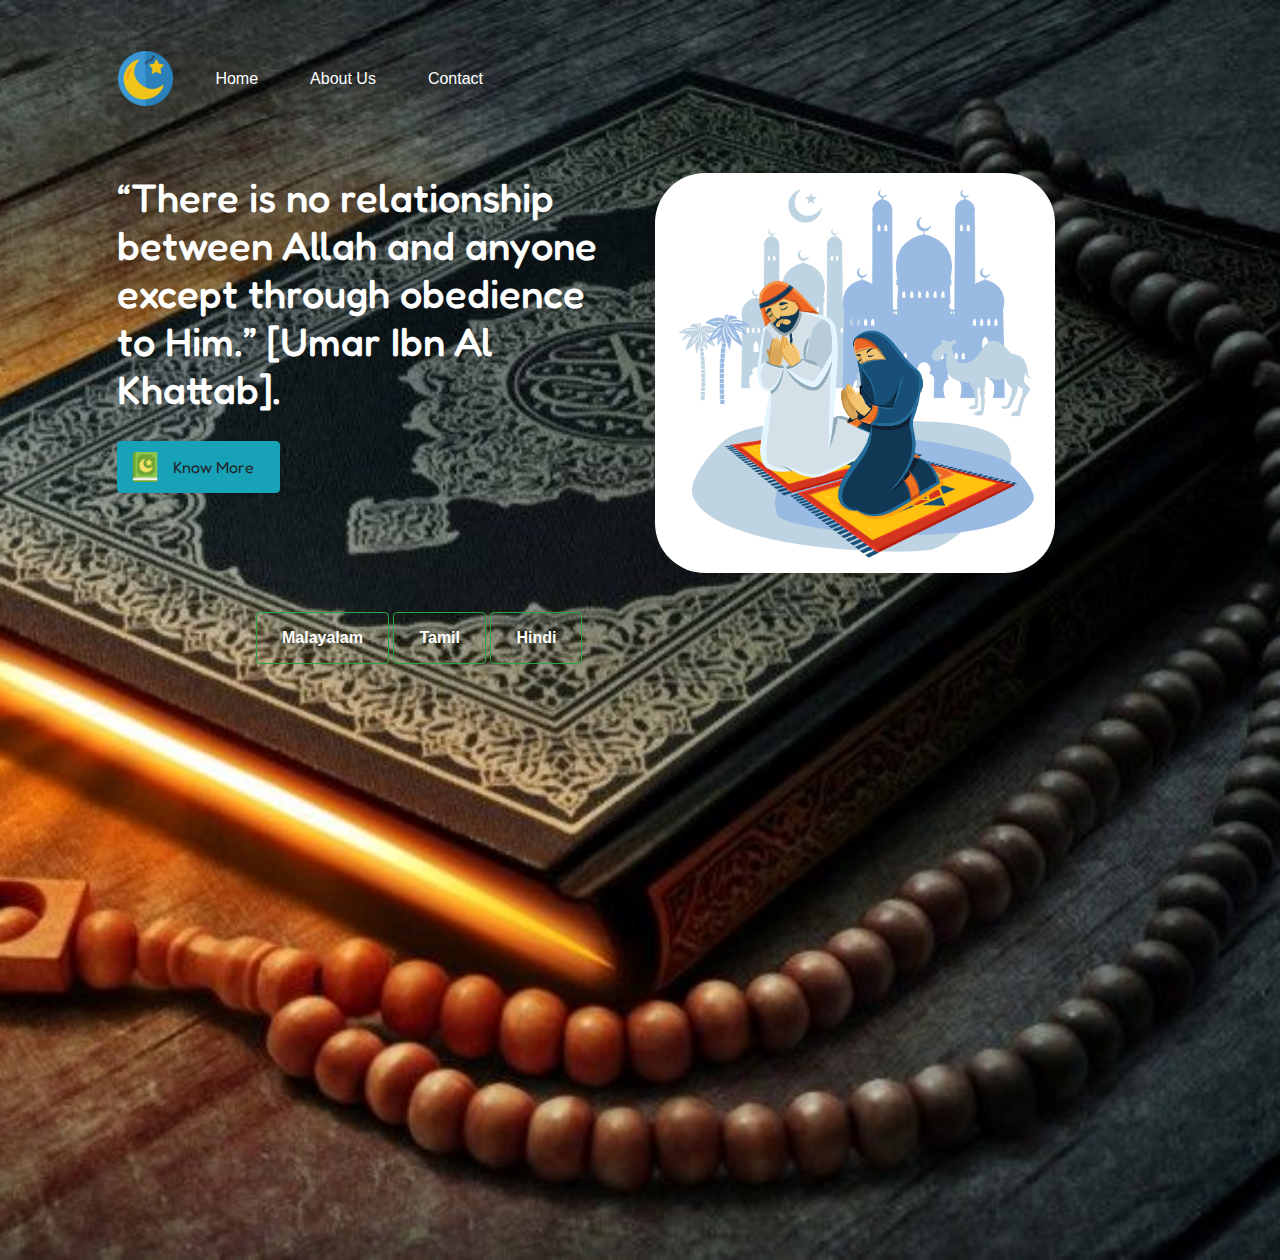
<file: index.html>
<!DOCTYPE html>
<html lang="en">
<head>
    <meta charset="UTF-8">
    <meta name="viewport" content="width=device-width, initial-scale=1.0">
    <title>My King</title>
    <link rel="stylesheet" href="css/style.css">

    <link href="https://fonts.googleapis.com/css2?family=Fredoka+One&display=swap" rel="stylesheet">
    <link rel="icon" href="css/mosque.png">

    <link rel="stylesheet" href="https://stackpath.bootstrapcdn.com/bootstrap/4.5.2/css/bootstrap.min.css" integrity="sha384-JcKb8q3iqJ61gNV9KGb8thSsNjpSL0n8PARn9HuZOnIxN0hoP+VmmDGMN5t9UJ0Z" crossorigin="anonymous">
    <script src="https://code.jquery.com/jquery-3.5.1.slim.min.js" integrity="sha384-DfXdz2htPH0lsSSs5nCTpuj/zy4C+OGpamoFVy38MVBnE+IbbVYUew+OrCXaRkfj" crossorigin="anonymous"></script>
    <script src="https://cdn.jsdelivr.net/npm/popper.js@1.16.1/dist/umd/popper.min.js" integrity="sha384-9/reFTGAW83EW2RDu2S0VKaIzap3H66lZH81PoYlFhbGU+6BZp6G7niu735Sk7lN" crossorigin="anonymous"></script>
    <script src="https://stackpath.bootstrapcdn.com/bootstrap/4.5.2/js/bootstrap.min.js" integrity="sha384-B4gt1jrGC7Jh4AgTPSdUtOBvfO8shuf57BaghqFfPlYxofvL8/KUEfYiJOMMV+rV" crossorigin="anonymous"></script>
</head>
<body>
  <div class="qqq">
    <nav class="navbar navbar-expand navbar-light  bg-link">
        <a class="navbar-brand button" href="index.html"><img src="css/tdg.png" alt="islamic" width="55" height="55" alt="" loading="lazy"></a>
        <button class="navbar-toggler" type="button" data-toggle="collapse" data-target="#navbarSupportedContent" aria-controls="navbarSupportedContent" aria-expanded="false" aria-label="Toggle navigation">
          <span class="navbar-toggler-icon"></span>
        </button>
      
        <div class="collapse navbar-collapse" id="navbarSupportedContent">
          <ul class="navbar-nav mr-auto "  >
            <li class="nav-item active">
              <a class="nav-link" href="index.html" style="color: #fff;">Home <span class="sr-only">(current)</span></a>
            </li>
            <li class="nav-item active">
                <a class="nav-link" href="about.html" style="color: #fff;">About Us <span class="sr-only">(current)</span></a>
              </li>
              <li class="nav-item active">
                <a class="nav-link" href="contact.html" style="color: #fff;">Contact <span class="sr-only">(current)</span></a>
              </li>
          </ul>
        </div>
    </nav>
    <div class="container">
        <div class="row">
          <div class="col-xl">
            <H1>“There is no relationship between Allah and anyone except through obedience to Him.” [Umar Ibn Al Khattab].</H1>
            <button type="button" class="btn btn-info " ><img src="css/quran.png" alt="quran" width="30" height="30" alt="" loading="lazy" ><a class="btn" href="contact.html"> Know More</a></button>
          </div>
          <div class="col-xl">
            <img class="img2" src="css/7181.jpg" alt=""  loading="lazy" >
          </div>
        </div>
      </div>
  </div>
    <div class="ttt">
    <button type="button" class="btn btn-outline-success " ><a class="btn" href="malayalam.html" style="color: #fff; font-weight: bolder;" > Malayalam</a></button>
    <button type="button" class="btn btn-outline-success" ><a class="btn" href="tamil.html" style="color: #fff; font-weight: bolder;"> Tamil</a></button>
    <button type="button" class="btn btn-outline-success " ><a class="btn" href="hindi.html" style="color: #fff; font-weight: bolder;"> Hindi</a></button>
  </div>
</body>
</html>
</file>
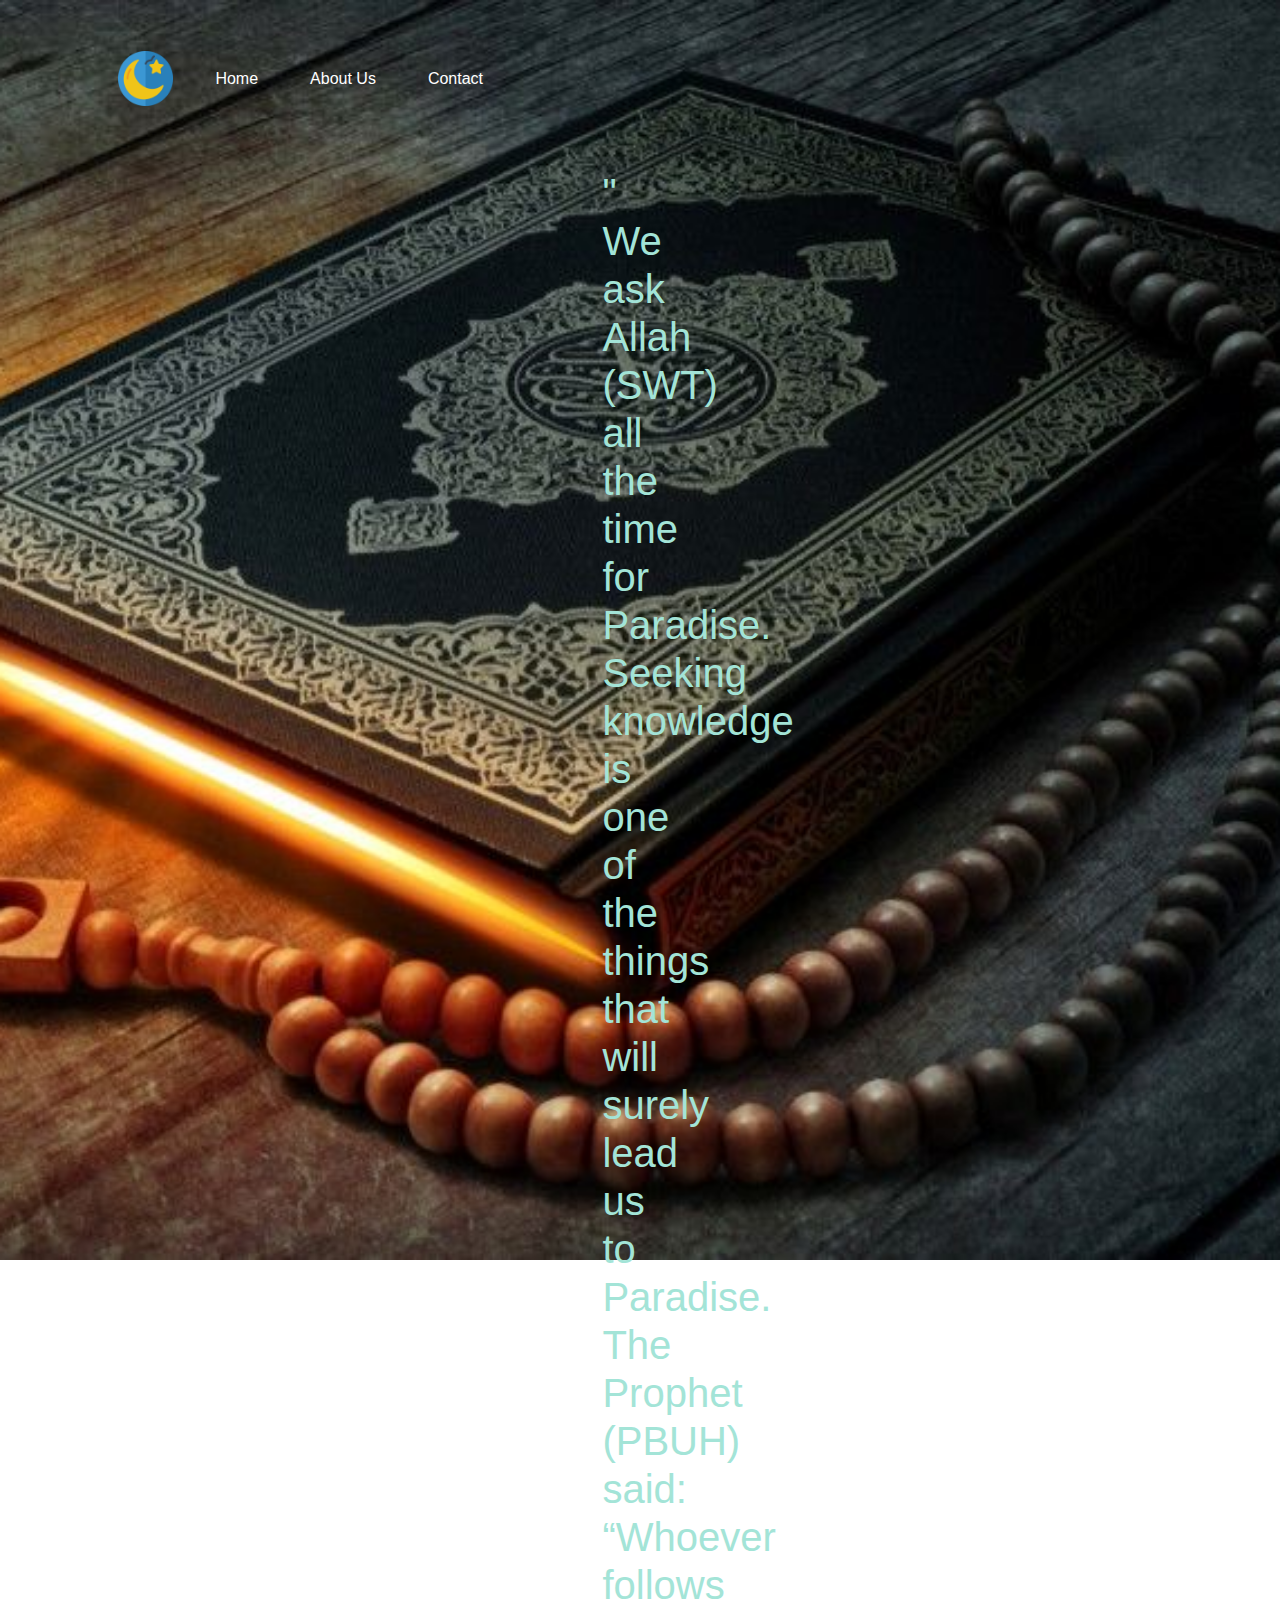
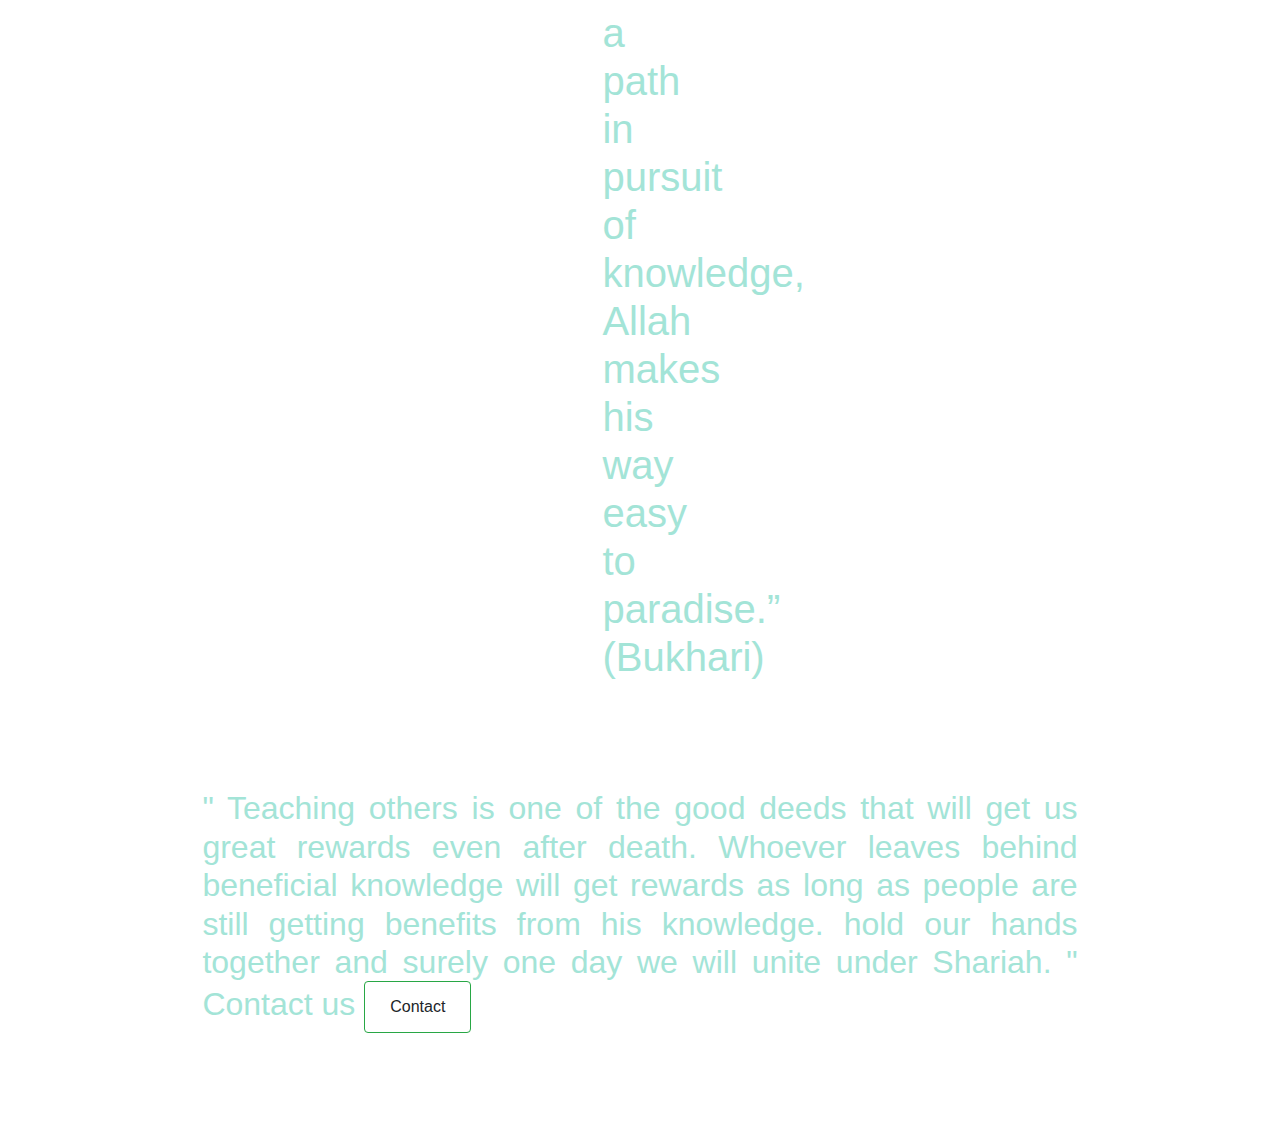
<file: about.html>
<!DOCTYPE html>
<html lang="en">
<head>
    <meta charset="UTF-8">
    <meta name="viewport" content="width=device-width, initial-scale=1.0">
    <title>My King</title>
    <link rel="stylesheet" href="css/stylesheet2.css">

    <link href="https://fonts.googleapis.com/css2?family=Fredoka+One&display=swap" rel="stylesheet">
    <link rel="icon" href="css/mosque.png">

    <link rel="stylesheet" href="https://stackpath.bootstrapcdn.com/bootstrap/4.5.2/css/bootstrap.min.css" integrity="sha384-JcKb8q3iqJ61gNV9KGb8thSsNjpSL0n8PARn9HuZOnIxN0hoP+VmmDGMN5t9UJ0Z" crossorigin="anonymous">
    <script src="https://code.jquery.com/jquery-3.5.1.slim.min.js" integrity="sha384-DfXdz2htPH0lsSSs5nCTpuj/zy4C+OGpamoFVy38MVBnE+IbbVYUew+OrCXaRkfj" crossorigin="anonymous"></script>
    <script src="https://cdn.jsdelivr.net/npm/popper.js@1.16.1/dist/umd/popper.min.js" integrity="sha384-9/reFTGAW83EW2RDu2S0VKaIzap3H66lZH81PoYlFhbGU+6BZp6G7niu735Sk7lN" crossorigin="anonymous"></script>
    <script src="https://stackpath.bootstrapcdn.com/bootstrap/4.5.2/js/bootstrap.min.js" integrity="sha384-B4gt1jrGC7Jh4AgTPSdUtOBvfO8shuf57BaghqFfPlYxofvL8/KUEfYiJOMMV+rV" crossorigin="anonymous"></script>
</head>
<body>
  <div class="qqq">
    <nav class="navbar navbar-expand navbar-light  bg-link">
        <a class="navbar-brand button" href="index.html"><img src="css/tdg.png" alt="islamic" width="55" height="55" alt="" loading="lazy"></a>
        <button class="navbar-toggler" type="button" data-toggle="collapse" data-target="#navbarSupportedContent" aria-controls="navbarSupportedContent" aria-expanded="false" aria-label="Toggle navigation">
          <span class="navbar-toggler-icon"></span>
        </button>
      
        <div class="collapse navbar-collapse" id="navbarSupportedContent">
          <ul class="navbar-nav mr-auto "  >
            <li class="nav-item active">
              <a class="nav-link" href="index.html" style="color: #fff;">Home <span class="sr-only">(current)</span></a>
            </li>
            <li class="nav-item active">
                <a class="nav-link" href="about.html" style="color: #fff;">About Us <span class="sr-only">(current)</span></a>
              </li>
              <li class="nav-item active">
                <a class="nav-link" href="contact.html" style="color: #fff;">Contact <span class="sr-only">(current)</span></a>
              </li>
          </ul>
        </div>
    </nav>
    <div class="">
      <h1 class="about">" We ask Allah (SWT) all the time for Paradise. Seeking knowledge is one of the things that will surely lead us to Paradise. The Prophet (PBUH) said: “Whoever follows a path in pursuit of knowledge, Allah makes his way easy to paradise.” (Bukhari)</h1>
      <h2 class="about2">"  Teaching others is one of the good deeds that will get us great rewards even after death. Whoever leaves behind beneficial knowledge will get rewards as long as people are still getting benefits from his knowledge. hold our hands together and surely one day we will unite under Shariah. " Contact us <a href="contact.html"> <button type="button" class="btn btn-outline-success " ><a class="btn" href="contact.html"> Contact</a></button>
    </div>
</body>
</html>
</file>
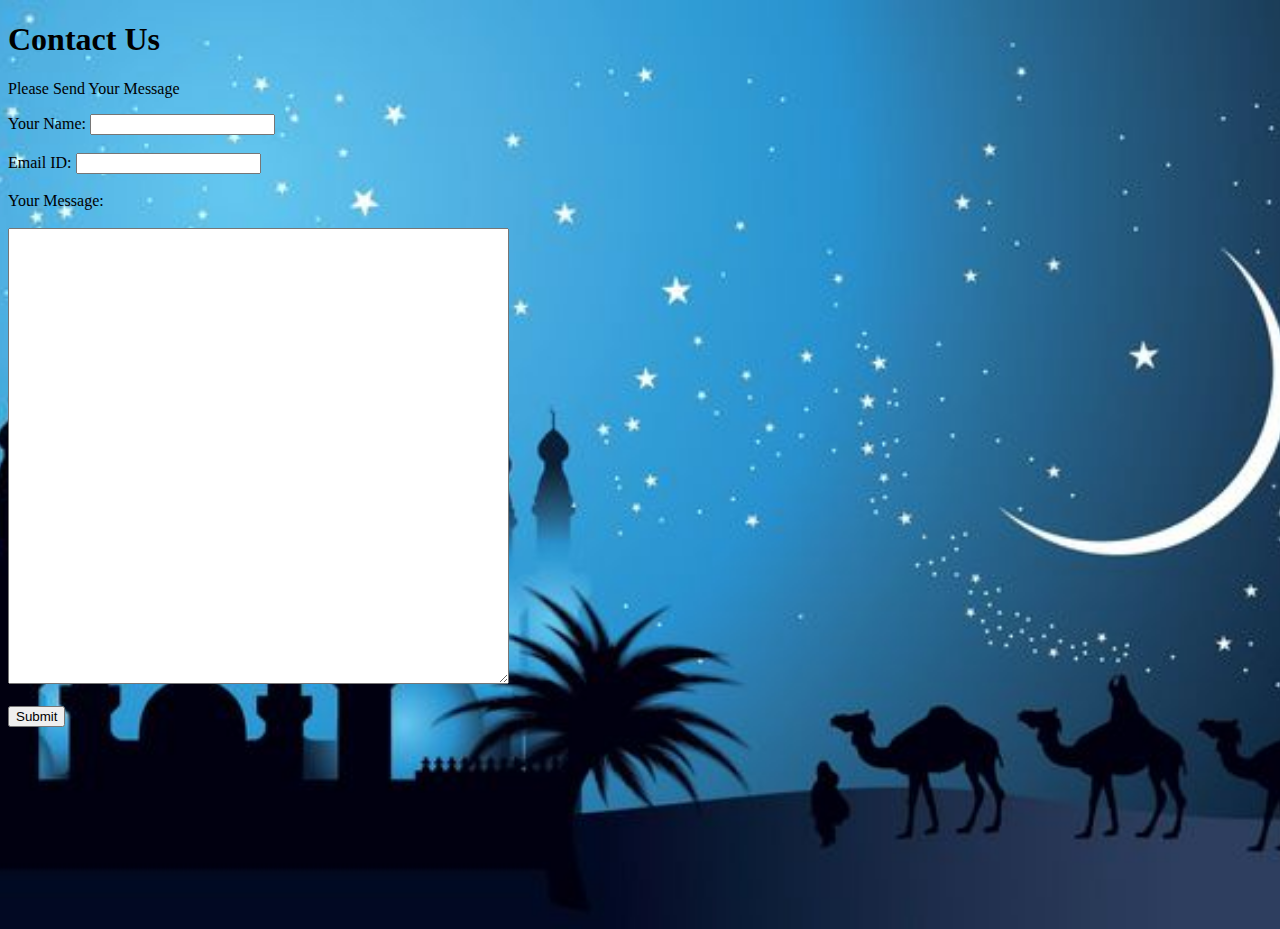
<file: contact.html>
<!DOCTYPE html>
<html lang="en">
<head>
    <meta charset="UTF-8">
    <meta name="viewport" content="width=device-width, initial-scale=1.0">
    <title>Contact Us</title>
    <link rel="stylesheet" href="css/stylesheet1.css">
</head>
<body>
    <h1>Contact Us</h1>
    <p>Please Send Your Message</p>
    <form action="index.html" method="POST">
        <label for="Name" >Your Name:</label>
        <input type="text">
        <br>
        <br>
        <label for="email" >Email ID:</label>
        <input type="text">
        <br>
        <br>
        <label for="email" >Your Message:</label>
        <br><br>
        <textarea name="Your Msg" id="" cols="60" rows="30"></textarea>
        <br><br>
        <input type="submit">



    </form>
    
</body>
</html>
</file>
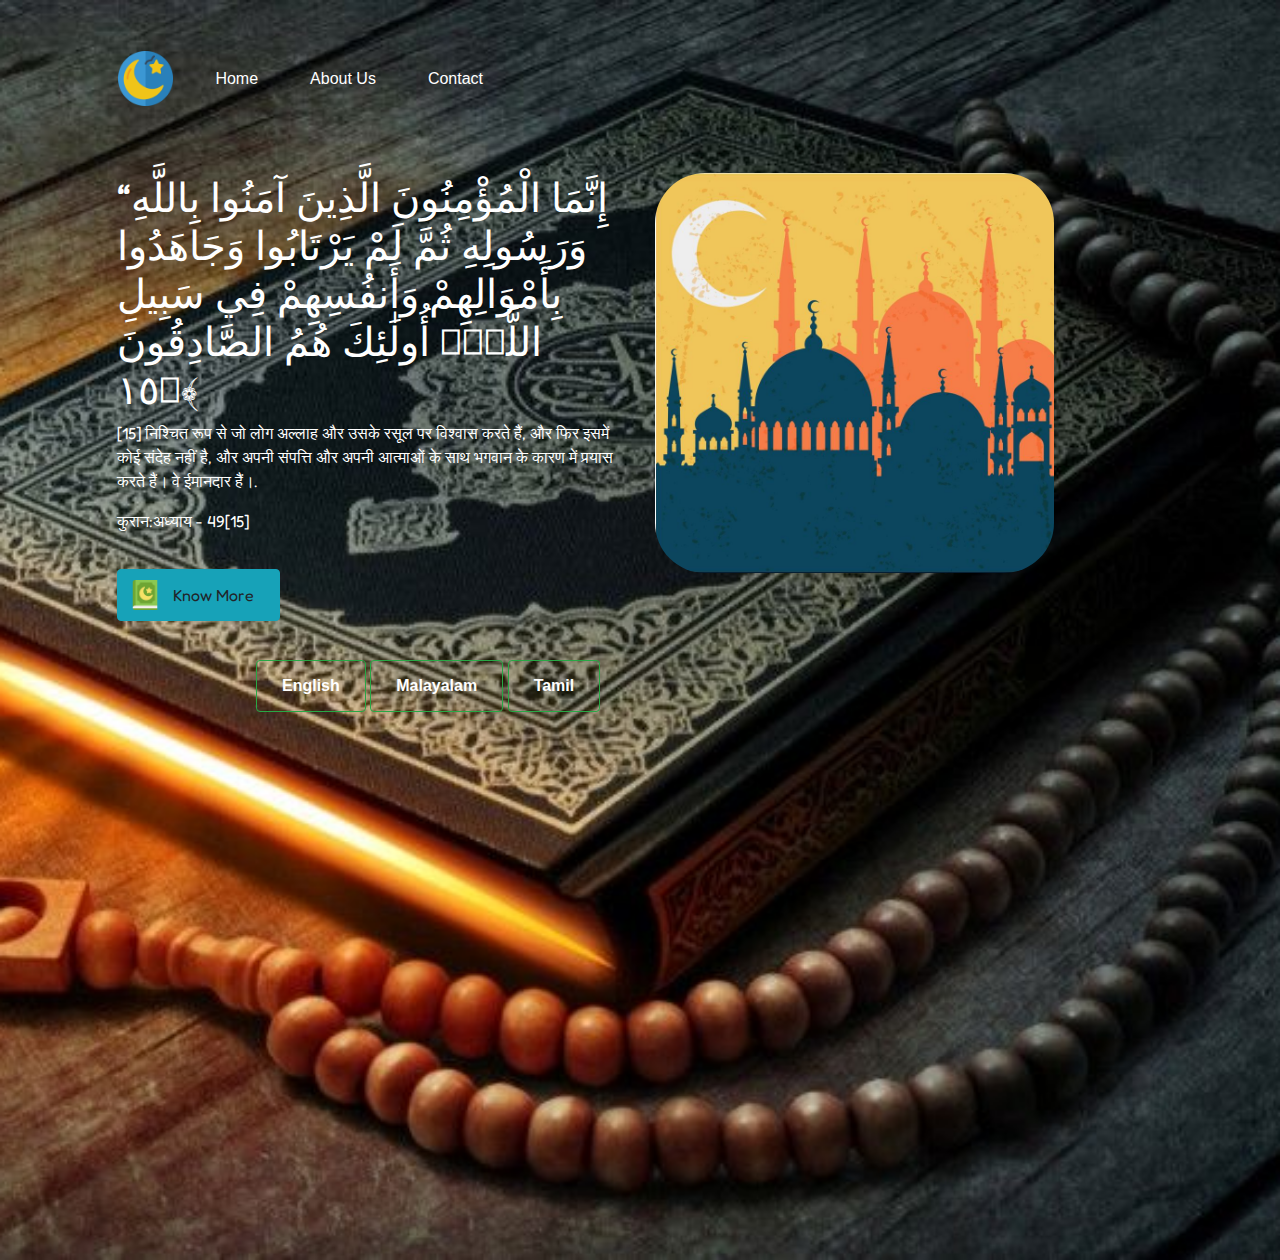
<file: hindi.html>
<!DOCTYPE html>
<html lang="en">
<head>
    <meta charset="UTF-8">
    <meta name="viewport" content="width=device-width, initial-scale=1.0">
    <title>My King</title>
    <link rel="stylesheet" href="css/style.css">

    <link href="https://fonts.googleapis.com/css2?family=Fredoka+One&display=swap" rel="stylesheet">
    <link rel="icon" href="css/mosque.png">

    <link rel="stylesheet" href="https://stackpath.bootstrapcdn.com/bootstrap/4.5.2/css/bootstrap.min.css" integrity="sha384-JcKb8q3iqJ61gNV9KGb8thSsNjpSL0n8PARn9HuZOnIxN0hoP+VmmDGMN5t9UJ0Z" crossorigin="anonymous">
    <script src="https://code.jquery.com/jquery-3.5.1.slim.min.js" integrity="sha384-DfXdz2htPH0lsSSs5nCTpuj/zy4C+OGpamoFVy38MVBnE+IbbVYUew+OrCXaRkfj" crossorigin="anonymous"></script>
    <script src="https://cdn.jsdelivr.net/npm/popper.js@1.16.1/dist/umd/popper.min.js" integrity="sha384-9/reFTGAW83EW2RDu2S0VKaIzap3H66lZH81PoYlFhbGU+6BZp6G7niu735Sk7lN" crossorigin="anonymous"></script>
    <script src="https://stackpath.bootstrapcdn.com/bootstrap/4.5.2/js/bootstrap.min.js" integrity="sha384-B4gt1jrGC7Jh4AgTPSdUtOBvfO8shuf57BaghqFfPlYxofvL8/KUEfYiJOMMV+rV" crossorigin="anonymous"></script>
</head>
<body>
  <div class="qqq">
    <nav class="navbar navbar-expand navbar-light  bg-link">
        <a class="navbar-brand button" href="index.html"><img src="css/tdg.png" alt="islamic" width="55" height="55" alt="" loading="lazy"></a>
        <button class="navbar-toggler" type="button" data-toggle="collapse" data-target="#navbarSupportedContent" aria-controls="navbarSupportedContent" aria-expanded="false" aria-label="Toggle navigation">
          <span class="navbar-toggler-icon"></span>
        </button>
      
        <div class="collapse navbar-collapse" id="navbarSupportedContent">
          <ul class="navbar-nav mr-auto "  >
            <li class="nav-item active">
              <a class="nav-link" href="index.html" style="color: #fff;">Home <span class="sr-only">(current)</span></a>
            </li>
            <li class="nav-item active">
                <a class="nav-link" href="about.html" style="color: #fff;">About Us <span class="sr-only">(current)</span></a>
              </li>
              <li class="nav-item active">
                <a class="nav-link" href="contact.html" style="color: #fff;">Contact <span class="sr-only">(current)</span></a>
              </li>
          </ul>
        </div>
    </nav>
    <div class="container">
        <div class="row">
          <div class="col-xl">
            <H1>“إِنَّمَا الْمُؤْمِنُونَ الَّذِينَ آمَنُوا بِاللَّهِ وَرَسُولِهِ ثُمَّ لَمْ يَرْتَابُوا وَجَاهَدُوا بِأَمْوَالِهِمْ وَأَنفُسِهِمْ فِي سَبِيلِ اللَّهِۚ أُولَٰئِكَ هُمُ الصَّادِقُونَ ﴿١٥﴾</H1>
            <p>[15] निश्चित रूप से जो लोग अल्लाह और उसके रसूल पर विश्वास करते हैं, और फिर इसमें कोई संदेह नहीं है, और अपनी संपत्ति और अपनी आत्माओं के साथ भगवान के कारण में प्रयास करते हैं। वे ईमानदार हैं।.</p>
            <p>कुरान:अध्याय - 49[15]</p>
            <button type="button" class="btn btn-info " ><img src="css/quran.png" alt="quran" width="30" height="30" alt="" loading="lazy" ><a class="btn" href="contact.html"> Know More</a></button>
          </div>
          <div class="col-xl">
            <img class="img2" src="css/a9.JPG" alt=""  loading="lazy" >
          </div>
        </div>
      </div>
  </div>
    <div class="ttt">
    <button type="button" class="btn btn-outline-success " ><a class="btn" href="index.html" style="color: #fff; font-weight: bolder;" > English</a></button>
    <button type="button" class="btn btn-outline-success" ><a class="btn" href="malayalam.html" style="color: #fff; font-weight: bolder;"> Malayalam</a></button>
    <button type="button" class="btn btn-outline-success " ><a class="btn" href="tamil.html" style="color: #fff; font-weight: bolder;"> Tamil</a></button>
  </div>
</body>
</html>
</file>
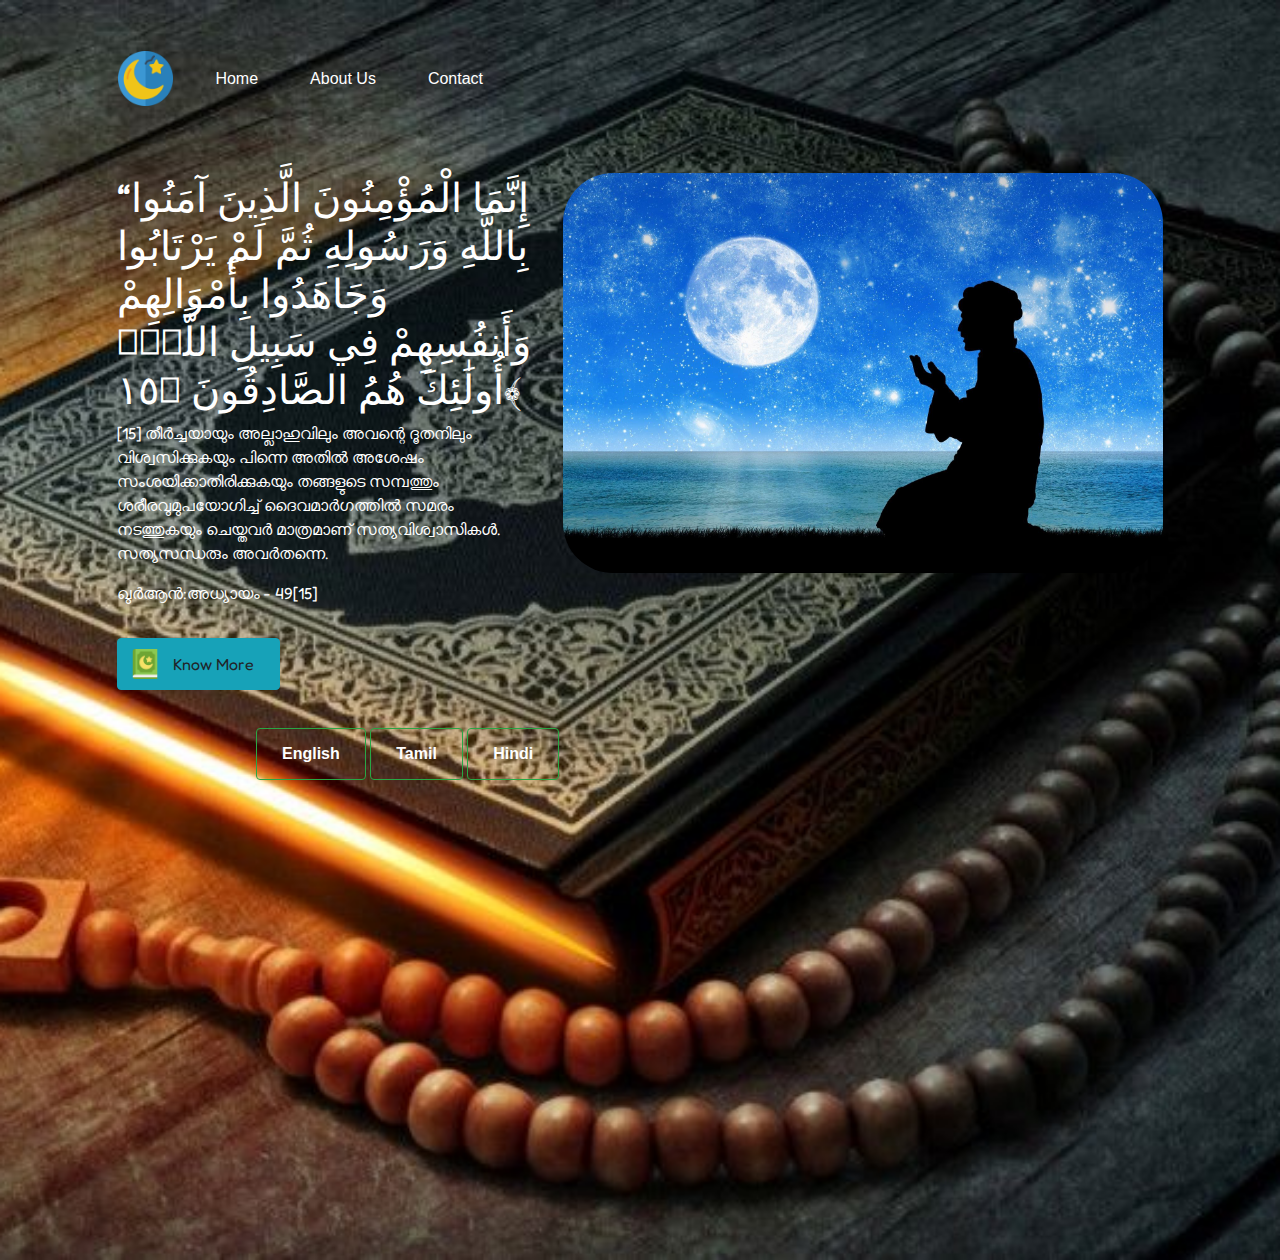
<file: malayalam.html>
<!DOCTYPE html>
<html lang="en">
<head>
    <meta charset="UTF-8">
    <meta name="viewport" content="width=device-width, initial-scale=1.0">
    <title>My King</title>
    <link rel="stylesheet" href="css/style.css">

    <link href="https://fonts.googleapis.com/css2?family=Fredoka+One&display=swap" rel="stylesheet">
    <link rel="icon" href="css/mosque.png">

    <link rel="stylesheet" href="https://stackpath.bootstrapcdn.com/bootstrap/4.5.2/css/bootstrap.min.css" integrity="sha384-JcKb8q3iqJ61gNV9KGb8thSsNjpSL0n8PARn9HuZOnIxN0hoP+VmmDGMN5t9UJ0Z" crossorigin="anonymous">
    <script src="https://code.jquery.com/jquery-3.5.1.slim.min.js" integrity="sha384-DfXdz2htPH0lsSSs5nCTpuj/zy4C+OGpamoFVy38MVBnE+IbbVYUew+OrCXaRkfj" crossorigin="anonymous"></script>
    <script src="https://cdn.jsdelivr.net/npm/popper.js@1.16.1/dist/umd/popper.min.js" integrity="sha384-9/reFTGAW83EW2RDu2S0VKaIzap3H66lZH81PoYlFhbGU+6BZp6G7niu735Sk7lN" crossorigin="anonymous"></script>
    <script src="https://stackpath.bootstrapcdn.com/bootstrap/4.5.2/js/bootstrap.min.js" integrity="sha384-B4gt1jrGC7Jh4AgTPSdUtOBvfO8shuf57BaghqFfPlYxofvL8/KUEfYiJOMMV+rV" crossorigin="anonymous"></script>
</head>
<body>
  <div class="qqq">
    <nav class="navbar navbar-expand navbar-light  bg-link">
        <a class="navbar-brand button" href="index.html"><img src="css/tdg.png" alt="islamic" width="55" height="55" alt="" loading="lazy"></a>
        <button class="navbar-toggler" type="button" data-toggle="collapse" data-target="#navbarSupportedContent" aria-controls="navbarSupportedContent" aria-expanded="false" aria-label="Toggle navigation">
          <span class="navbar-toggler-icon"></span>
        </button>
      
        <div class="collapse navbar-collapse" id="navbarSupportedContent">
          <ul class="navbar-nav mr-auto "  >
            <li class="nav-item active">
              <a class="nav-link" href="index.html" style="color: #fff;">Home <span class="sr-only">(current)</span></a>
            </li>
            <li class="nav-item active">
                <a class="nav-link" href="about.html" style="color: #fff;">About Us <span class="sr-only">(current)</span></a>
              </li>
              <li class="nav-item active">
                <a class="nav-link" href="contact.html" style="color: #fff;">Contact <span class="sr-only">(current)</span></a>
              </li>
          </ul>
        </div>
    </nav>
    <div class="container">
        <div class="row">
          <div class="col-xl">
            <H1>“إِنَّمَا الْمُؤْمِنُونَ الَّذِينَ آمَنُوا بِاللَّهِ وَرَسُولِهِ ثُمَّ لَمْ يَرْتَابُوا وَجَاهَدُوا بِأَمْوَالِهِمْ وَأَنفُسِهِمْ فِي سَبِيلِ اللَّهِۚ أُولَٰئِكَ هُمُ الصَّادِقُونَ ﴿١٥﴾</H1>
            <p>[15] തീര്‍ച്ചയായും അല്ലാഹുവിലും അവന്റെ ദൂതനിലും വിശ്വസിക്കുകയും പിന്നെ അതില്‍ അശേഷം സംശയിക്കാതിരിക്കുകയും തങ്ങളുടെ സമ്പത്തും ശരീരവുമുപയോഗിച്ച് ദൈവമാര്‍ഗത്തില്‍ സമരം നടത്തുകയും ചെയ്തവര്‍ മാത്രമാണ് സത്യവിശ്വാസികള്‍. സത്യസന്ധരും അവര്‍തന്നെ.</p>
            <p>ഖുർആൻ:അധ്യായം - 49[15]</p>
            <button type="button" class="btn btn-info " ><img src="css/quran.png" alt="quran" width="30" height="30" alt="" loading="lazy" ><a class="btn" href="contact.html"> Know More</a></button>
          </div>
          <div class="col-xl">
            <img class="img2" src="css/a4.jpg" alt=""  loading="lazy" >
          </div>
        </div>
      </div>
  </div>
    <div class="ttt">
    <button type="button" class="btn btn-outline-success " ><a class="btn" href="index.html" style="color: #fff; font-weight: bolder;" > English</a></button>
    <button type="button" class="btn btn-outline-success" ><a class="btn" href="tamil.html" style="color: #fff; font-weight: bolder;"> Tamil</a></button>
    <button type="button" class="btn btn-outline-success " ><a class="btn" href="hindi.html" style="color: #fff; font-weight: bolder;"> Hindi</a></button>
  </div>
</body>
</html>
</file>
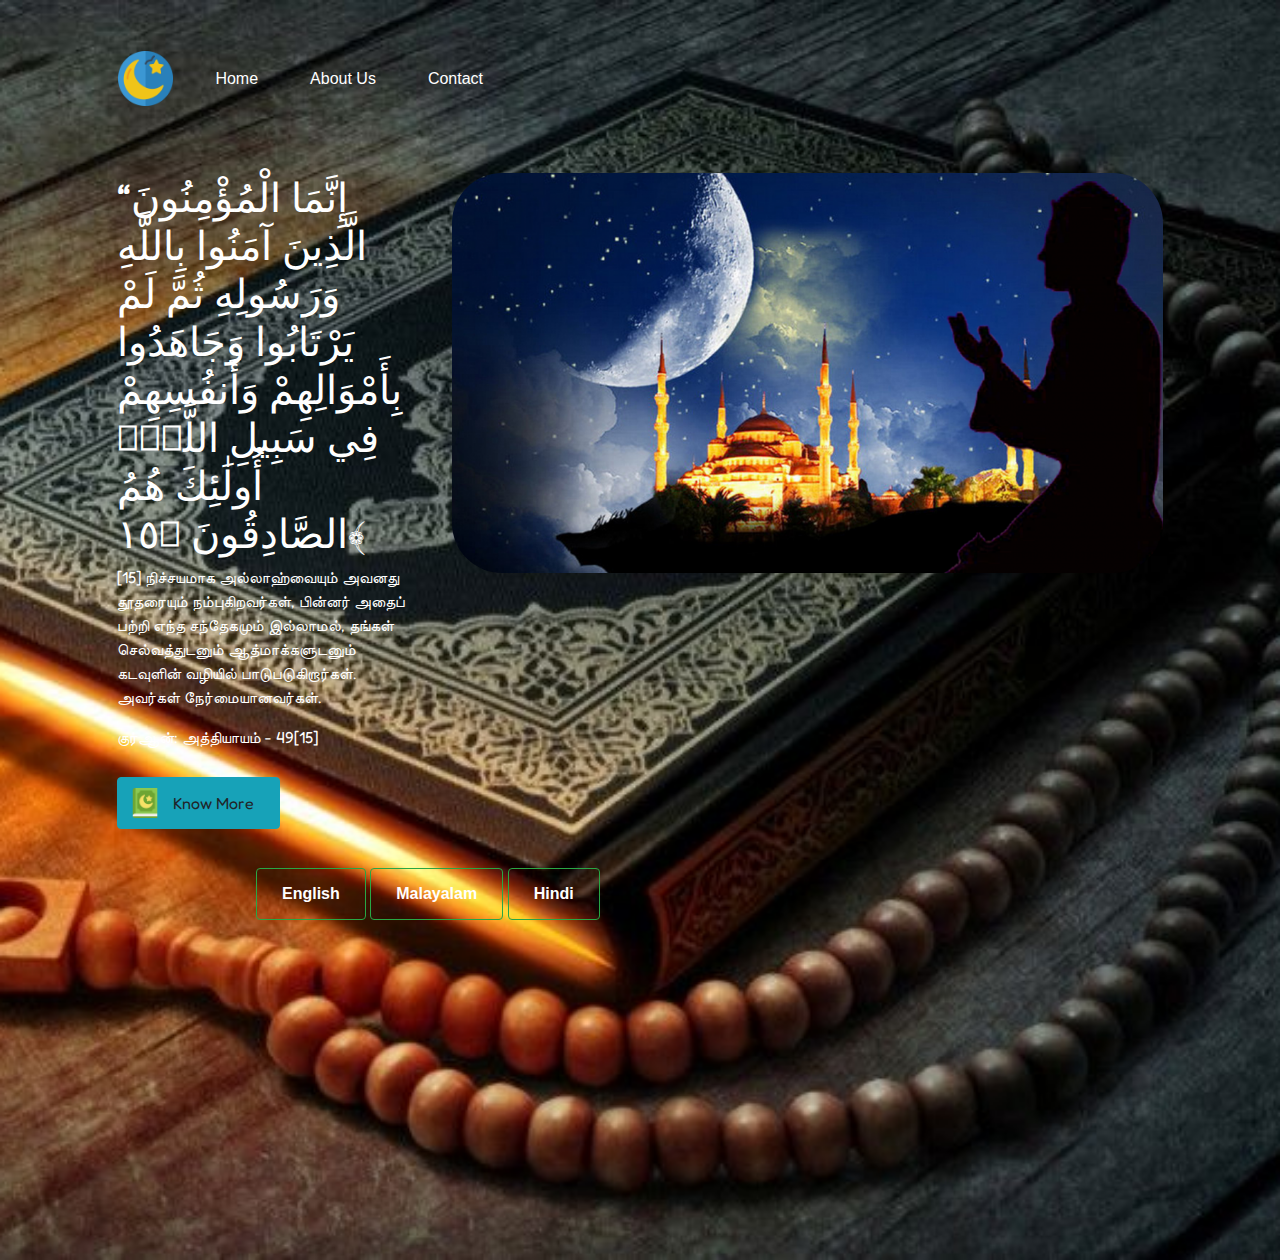
<file: tamil.html>
<!DOCTYPE html>
<html lang="en">
<head>
    <meta charset="UTF-8">
    <meta name="viewport" content="width=device-width, initial-scale=1.0">
    <title>My King</title>
    <link rel="stylesheet" href="css/style.css">

    <link href="https://fonts.googleapis.com/css2?family=Fredoka+One&display=swap" rel="stylesheet">
    <link rel="icon" href="css/mosque.png">

    <link rel="stylesheet" href="https://stackpath.bootstrapcdn.com/bootstrap/4.5.2/css/bootstrap.min.css" integrity="sha384-JcKb8q3iqJ61gNV9KGb8thSsNjpSL0n8PARn9HuZOnIxN0hoP+VmmDGMN5t9UJ0Z" crossorigin="anonymous">
    <script src="https://code.jquery.com/jquery-3.5.1.slim.min.js" integrity="sha384-DfXdz2htPH0lsSSs5nCTpuj/zy4C+OGpamoFVy38MVBnE+IbbVYUew+OrCXaRkfj" crossorigin="anonymous"></script>
    <script src="https://cdn.jsdelivr.net/npm/popper.js@1.16.1/dist/umd/popper.min.js" integrity="sha384-9/reFTGAW83EW2RDu2S0VKaIzap3H66lZH81PoYlFhbGU+6BZp6G7niu735Sk7lN" crossorigin="anonymous"></script>
    <script src="https://stackpath.bootstrapcdn.com/bootstrap/4.5.2/js/bootstrap.min.js" integrity="sha384-B4gt1jrGC7Jh4AgTPSdUtOBvfO8shuf57BaghqFfPlYxofvL8/KUEfYiJOMMV+rV" crossorigin="anonymous"></script>
</head>
<body>
  <div class="qqq">
    <nav class="navbar navbar-expand navbar-light  bg-link">
        <a class="navbar-brand button" href="index.html"><img src="css/tdg.png" alt="islamic" width="55" height="55" alt="" loading="lazy"></a>
        <button class="navbar-toggler" type="button" data-toggle="collapse" data-target="#navbarSupportedContent" aria-controls="navbarSupportedContent" aria-expanded="false" aria-label="Toggle navigation">
          <span class="navbar-toggler-icon"></span>
        </button>
      
        <div class="collapse navbar-collapse" id="navbarSupportedContent">
          <ul class="navbar-nav mr-auto "  >
            <li class="nav-item active">
              <a class="nav-link" href="index.html" style="color: #fff;">Home <span class="sr-only">(current)</span></a>
            </li>
            <li class="nav-item active">
                <a class="nav-link" href="about.html" style="color: #fff;">About Us <span class="sr-only">(current)</span></a>
              </li>
              <li class="nav-item active">
                <a class="nav-link" href="contact.html" style="color: #fff;">Contact <span class="sr-only">(current)</span></a>
              </li>
          </ul>
        </div>
    </nav>
    <div class="container">
        <div class="row">
          <div class="col-xl">
            <H1>“إِنَّمَا الْمُؤْمِنُونَ الَّذِينَ آمَنُوا بِاللَّهِ وَرَسُولِهِ ثُمَّ لَمْ يَرْتَابُوا وَجَاهَدُوا بِأَمْوَالِهِمْ وَأَنفُسِهِمْ فِي سَبِيلِ اللَّهِۚ أُولَٰئِكَ هُمُ الصَّادِقُونَ ﴿١٥﴾</H1>
            <p>[15] நிச்சயமாக அல்லாஹ்வையும் அவனது தூதரையும் நம்புகிறவர்கள், பின்னர் அதைப் பற்றி எந்த சந்தேகமும் இல்லாமல், தங்கள் செல்வத்துடனும் ஆத்மாக்களுடனும் கடவுளின் வழியில் பாடுபடுகிறார்கள். அவர்கள் நேர்மையானவர்கள்.</p>
            <p>குர்ஆன்: அத்தியாயம் - 49[15]</p>
            <button type="button" class="btn btn-info " ><img src="css/quran.png" alt="quran" width="30" height="30" alt="" loading="lazy" ><a class="btn" href="contact.html"> Know More</a></button>
          </div>
          <div class="col-xl">
            <img class="img2" src="css/a6.png" alt=""  loading="lazy" >
          </div>
        </div>
      </div>
  </div>
    <div class="ttt">
    <button type="button" class="btn btn-outline-success " ><a class="btn" href="index.html" style="color: #fff; font-weight: bolder;" > English</a></button>
    <button type="button" class="btn btn-outline-success" ><a class="btn" href="malayalam.html" style="color: #fff; font-weight: bolder;"> Malayalam</a></button>
    <button type="button" class="btn btn-outline-success " ><a class="btn" href="hindi.html" style="color: #fff; font-weight: bolder;"> Hindi</a></button>
  </div>
</body>
</html>
</file>
<file: css/style.css>
body{
    background-image: url(b2ap3_large_quran_peace.jpg);
    background-repeat: no-repeat;
    background-size: cover;
    background-position: center;
    position: relative;
    height: 1260px;

}

.col-xl{
    color: #fff;
    font-family: 'Fredoka One', cursive;
    padding-top: 5%;
    border-radius: 50px;
}

.qqq{
    padding: 3% 8%;
}

.navbar{
    padding-bottom: 4.5rem;
}

.nav-item{
    padding: 0 18px;
}

.btn-info{
    margin-top: 4%;
    border-radius: 50px;
}

.img2{
    border-radius: 50px ; 
    height: 400px; 
}

.btn-group{
    margin-left: 20%;
}

.ttt{
    padding: 0% 20%;
    font-weight: bolder;
    color: white;
    border-radius: 50%;

}
</file>
<file: css/stylesheet2.css>
body{
    background-image: url(b2ap3_large_quran_peace.jpg);
    background-repeat: no-repeat;
    background-size: cover;
    background-position: center;
    position: relative;
    height: 1260px;

}

.about{
    color: #A3E4D7;
    padding: 50px 500px;
    text-align: justify;
    text-justify: inter-word
}

.about2{

    color: #A3E4D7;
    padding: 50px 100px;
    text-align: justify;
    text-justify: inter-word
}

.navbar{
    padding-bottom: 4.5rem;
}

.nav-item{
    padding: 0 18px;
}

.qqq{
    padding: 3% 8%;
}
</file>
<file: css/stylesheet1.css>
body{
    background-image: url(147.jpg);
    background-repeat: no-repeat;
    background-size: cover;
    background-position: center;
    position: relative;
    height: 900px;
    
}

.center {

  }
</file>
